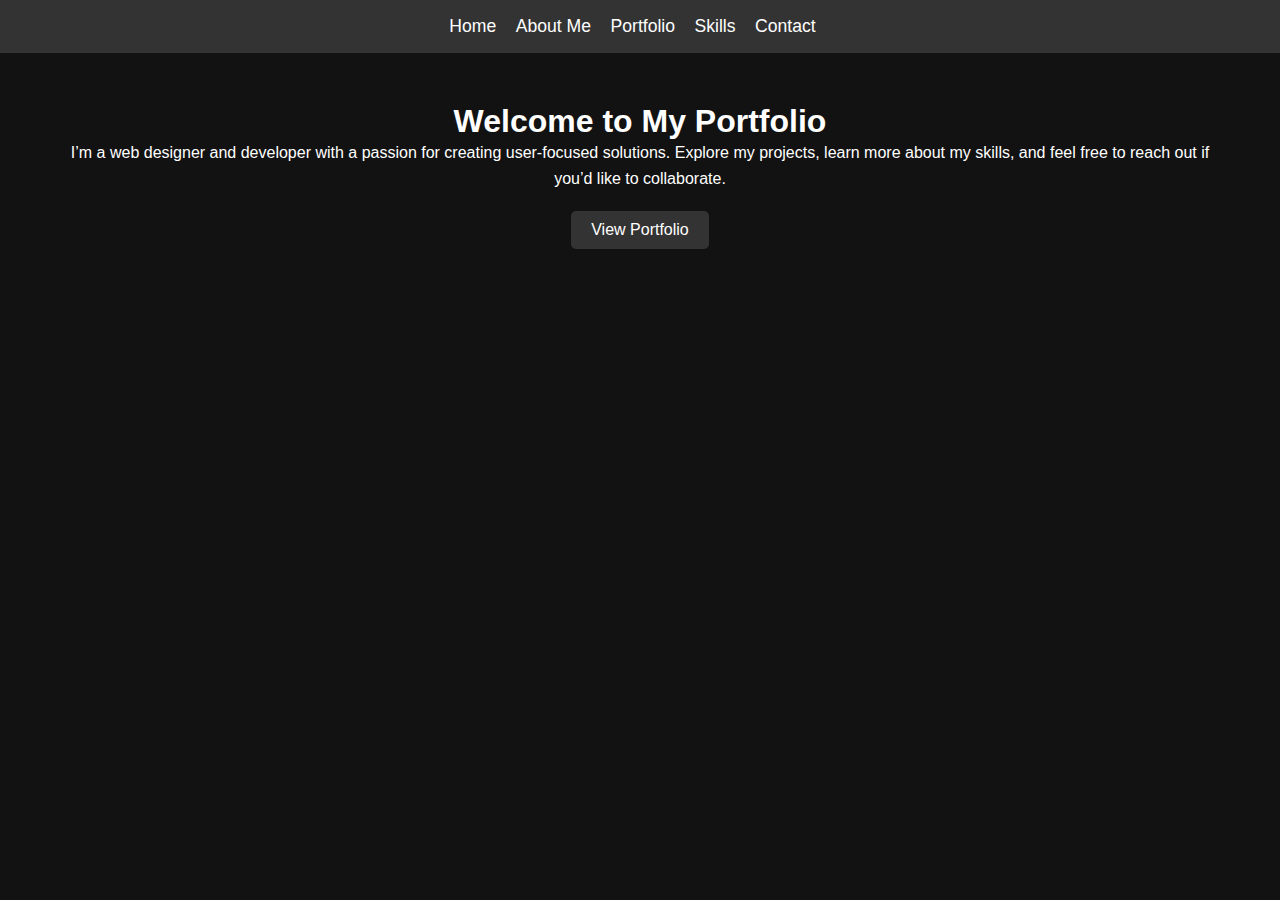
<file: web assignment 2/web/index.html>
<!DOCTYPE html>
<html lang="en">
<head>
    <meta charset="UTF-8">
    <meta name="viewport" content="width=device-width, initial-scale=1.0">
    <title>Home - My Portfolio</title>
    <link rel="stylesheet" href="css/styles.css">
</head>
<body>
    <!-- Navigation -->
    <nav>
        <ul>
            <li><a href="index.html">Home</a></li>
            <li><a href="about.html">About Me</a></li>
            <li><a href="portfolio.html">Portfolio</a></li>
            <li><a href="skills.html">Skills</a></li>
            <li><a href="contact.html">Contact</a></li>
        </ul>
    </nav>

    <!-- Home Section -->
    <section id="home">
        <div class="container">
            <h1>Welcome to My Portfolio</h1>
            <p>I’m a web designer and developer with a passion for creating user-focused solutions. Explore my projects, learn more about my skills, and feel free to reach out if you’d like to collaborate.</p>
            <a href="portfolio.html" class="btn">View Portfolio</a>
        </div>
    </section>

    <script src="js/scripts.js"></script>
</body>
</html>
</file>
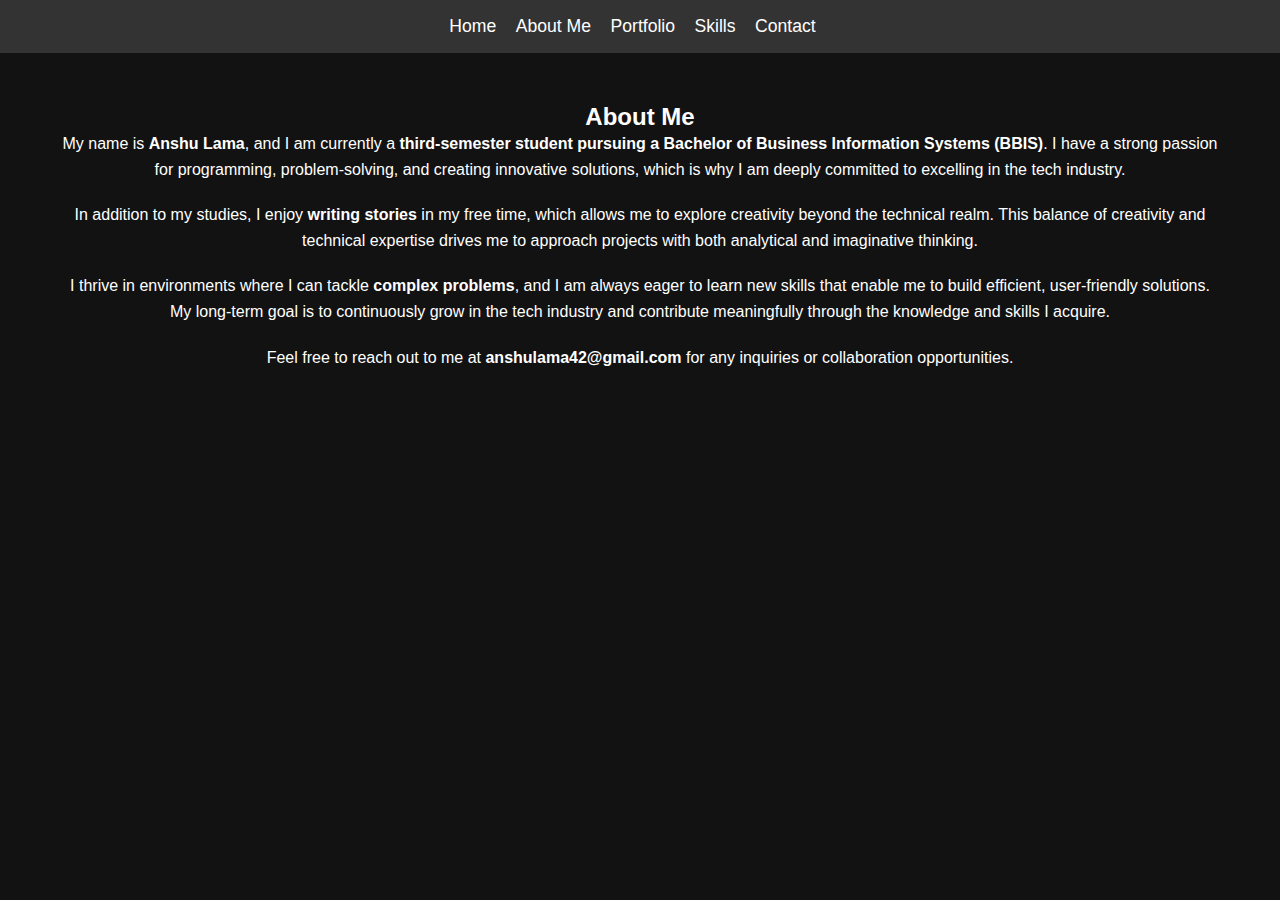
<file: web assignment 2/web/about.html>
<!DOCTYPE html>
<html lang="en">
<head>
    <meta charset="UTF-8">
    <meta name="viewport" content="width=device-width, initial-scale=1.0">
    <title>About Me - My Portfolio</title>
    <link rel="stylesheet" href="css/styles.css">
</head>
<body>
    <!-- Navigation -->
    <nav>
        <ul>
            <li><a href="index.html">Home</a></li>
            <li><a href="about.html">About Me</a></li>
            <li><a href="portfolio.html">Portfolio</a></li>
            <li><a href="skills.html">Skills</a></li>
            <li><a href="contact.html">Contact</a></li>
        </ul>
    </nav>

    <!-- About Section -->
    <section id="about">
        <div class="container">
            <h2>About Me</h2>
            <p>My name is <strong>Anshu Lama</strong>, and I am currently a <strong>third-semester student pursuing a Bachelor of Business Information Systems (BBIS)</strong>. I have a strong passion for programming, problem-solving, and creating innovative solutions, which is why I am deeply committed to excelling in the tech industry.</p>
            
            <p>In addition to my studies, I enjoy <strong>writing stories</strong> in my free time, which allows me to explore creativity beyond the technical realm. This balance of creativity and technical expertise drives me to approach projects with both analytical and imaginative thinking.</p>
            
            <p>I thrive in environments where I can tackle <strong>complex problems</strong>, and I am always eager to learn new skills that enable me to build efficient, user-friendly solutions. My long-term goal is to continuously grow in the tech industry and contribute meaningfully through the knowledge and skills I acquire.</p>
            
            <p>Feel free to reach out to me at <strong>anshulama42@gmail.com</strong> for any inquiries or collaboration opportunities.</p>
        </div>
    </section>

    <script src="js/scripts.js"></script>
</body>
</html>
</file>
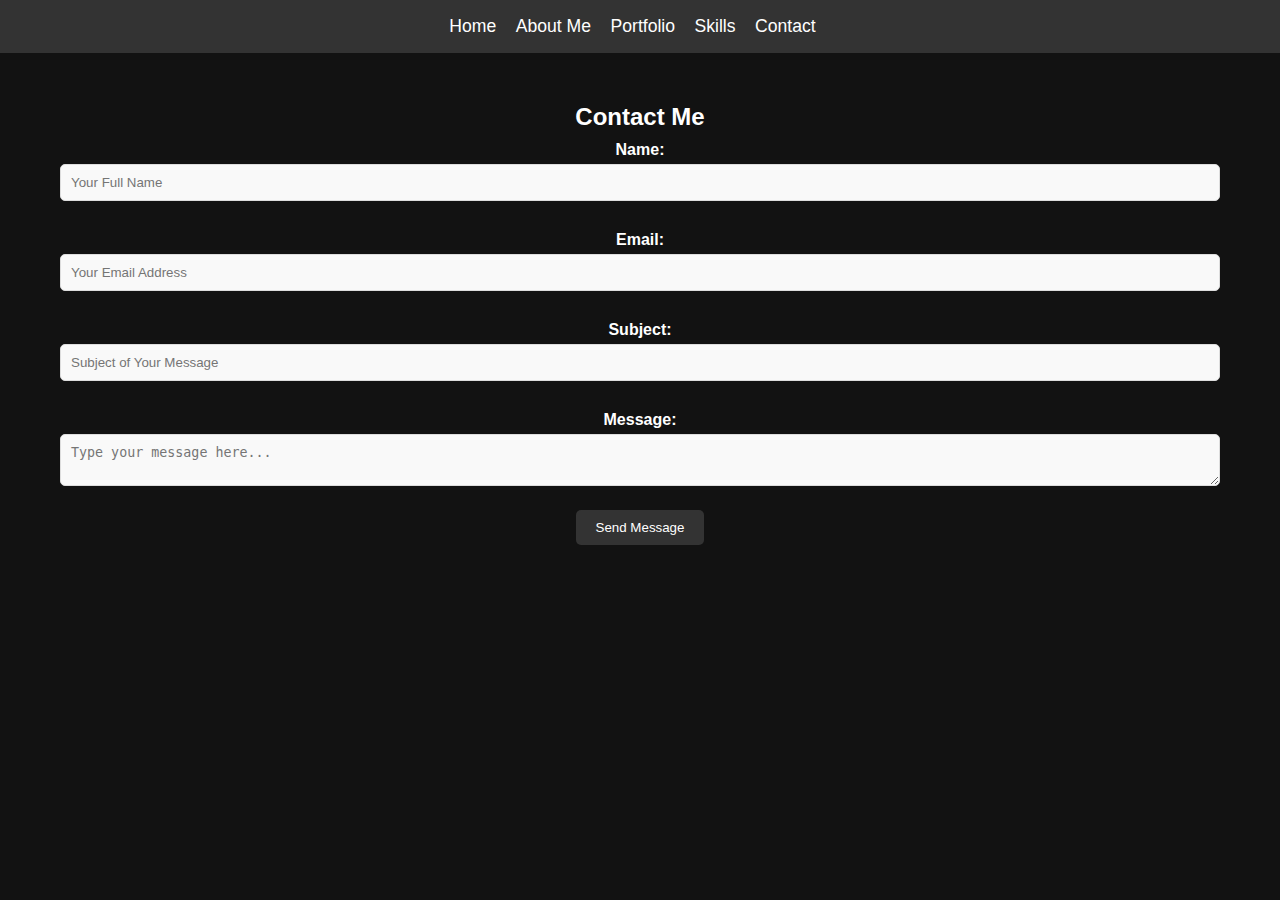
<file: web assignment 2/web/contact.html>
<!DOCTYPE html>
<html lang="en">
<head>
    <meta charset="UTF-8">
    <meta name="viewport" content="width=device-width, initial-scale=1.0">
    <title>Contact - My Portfolio</title>
    <link rel="stylesheet" href="css/styles.css">
</head>
<body>
    <!-- Navigation -->
    <nav>
        <ul>
            <li><a href="index.html">Home</a></li>
            <li><a href="about.html">About Me</a></li>
            <li><a href="portfolio.html">Portfolio</a></li>
            <li><a href="skills.html">Skills</a></li>
            <li><a href="contact.html">Contact</a></li>
        </ul>
    </nav>

    <!-- Contact Section -->
    <section id="contact">
        <div class="container">
            <h2>Contact Me</h2>
            <form id="contact-form">
                <label for="name">Name:</label>
                <input type="text" id="name" name="name" placeholder="Your Full Name" required>

                <label for="email">Email:</label>
                <input type="email" id="email" name="email" placeholder="Your Email Address" required>

                <label for="subject">Subject:</label>
                <input type="text" id="subject" name="subject" placeholder="Subject of Your Message" required>

                <label for="message">Message:</label>
                <textarea id="message" name="message" placeholder="Type your message here..." required></textarea>

                <button type="submit" class="btn">Send Message</button>
            </form>
        </div>
    </section>

    <script src="js/scripts.js"></script>
</body>
</html>
</file>
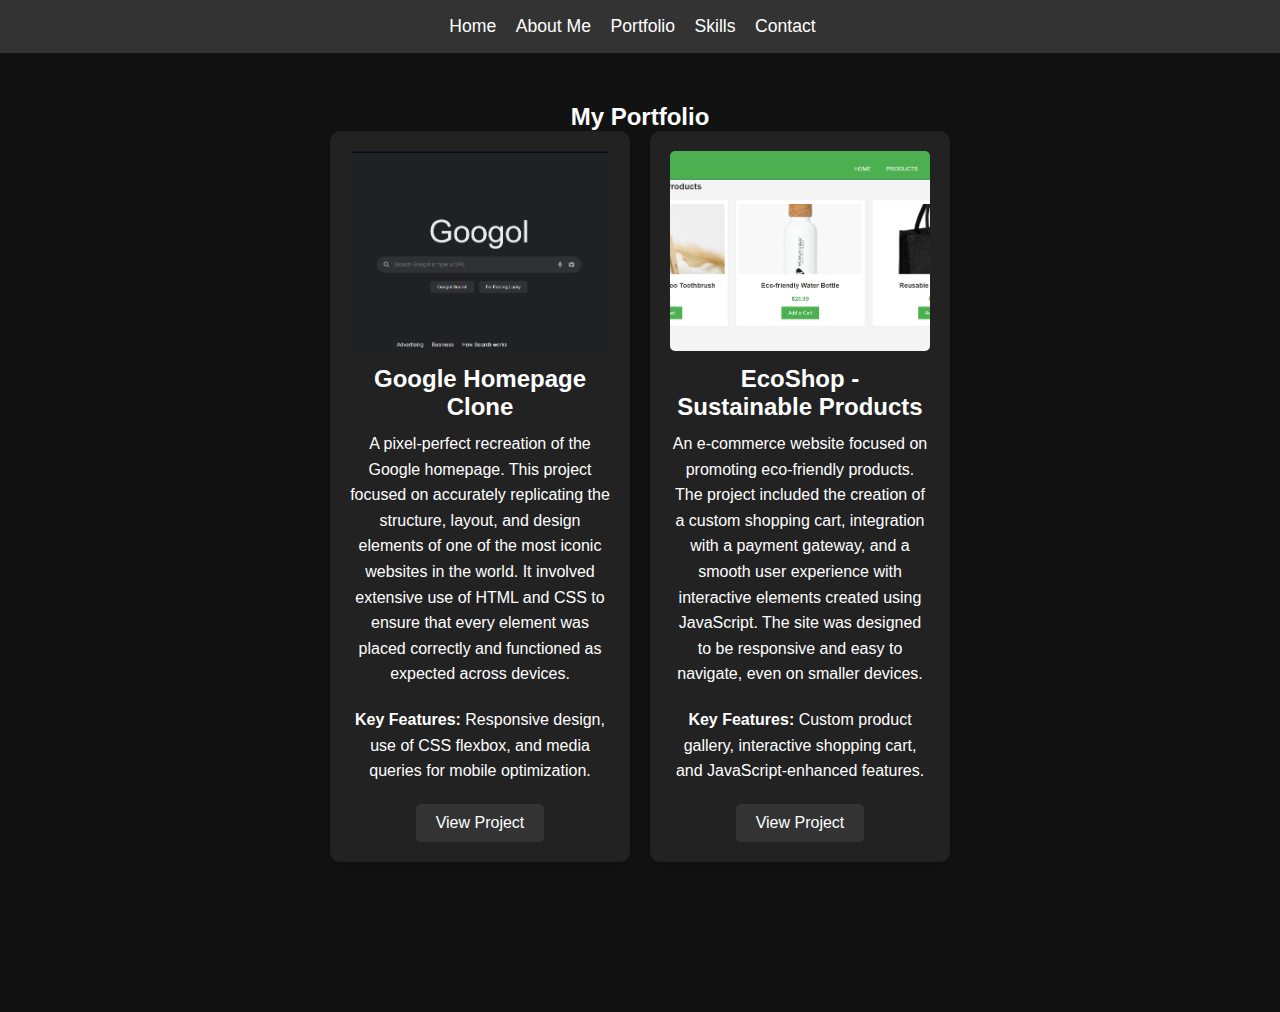
<file: web assignment 2/web/portfolio.html>
<!DOCTYPE html>
<html lang="en">
<head>
    <meta charset="UTF-8">
    <meta name="viewport" content="width=device-width, initial-scale=1.0">
    <title>Portfolio - My Projects</title>
    <link rel="stylesheet" href="css/styles.css">
</head>
<body>
    <!-- Navigation -->
    <nav>
        <ul>
            <li><a href="index.html">Home</a></li>
            <li><a href="about.html">About Me</a></li>
            <li><a href="portfolio.html">Portfolio</a></li>
            <li><a href="skills.html">Skills</a></li>
            <li><a href="contact.html">Contact</a></li>
        </ul>
    </nav>

<!-- Portfolio Section -->
<section id="portfolio">
    <div class="container">
        <h2>My Portfolio</h2>
        <div class="portfolio-items">
            <!-- Google Project -->
            <div class="portfolio-item">
                <div class="portfolio-image">
                    <img src="images/googol.png" alt="Google Homepage Clone">
                </div>
                <h3>Google Homepage Clone</h3>
                <p>A pixel-perfect recreation of the Google homepage. This project focused on accurately replicating the structure, layout, and design elements of one of the most iconic websites in the world. It involved extensive use of HTML and CSS to ensure that every element was placed correctly and functioned as expected across devices.</p>
                <p><strong>Key Features:</strong> Responsive design, use of CSS flexbox, and media queries for mobile optimization.</p>
                <!-- Link to the Googol project page -->
                <a href="portfolio%20projects/googol.html" class="btn">View Project</a>
            </div>
            
            <!-- EcoShop Project -->
            <div class="portfolio-item">
                <div class="portfolio-image">
                    <img src="images/ecofriendly.png" alt="EcoShop - Sustainable Products">
                </div>
                <h3>EcoShop - Sustainable Products</h3>
                <p>An e-commerce website focused on promoting eco-friendly products. The project included the creation of a custom shopping cart, integration with a payment gateway, and a smooth user experience with interactive elements created using JavaScript. The site was designed to be responsive and easy to navigate, even on smaller devices.</p>
                <p><strong>Key Features:</strong> Custom product gallery, interactive shopping cart, and JavaScript-enhanced features.</p>
                <!-- Link to the Eco-Friendly E-commerce project page -->
                <a href="portfolio%20projects/Eco-Friendly%20E-commerce.html" class="btn">View Project</a>
            </div>
        </div>
    </div>
</section>

    <script src="js/scripts.js"></script>
</body>
</html>
</file>
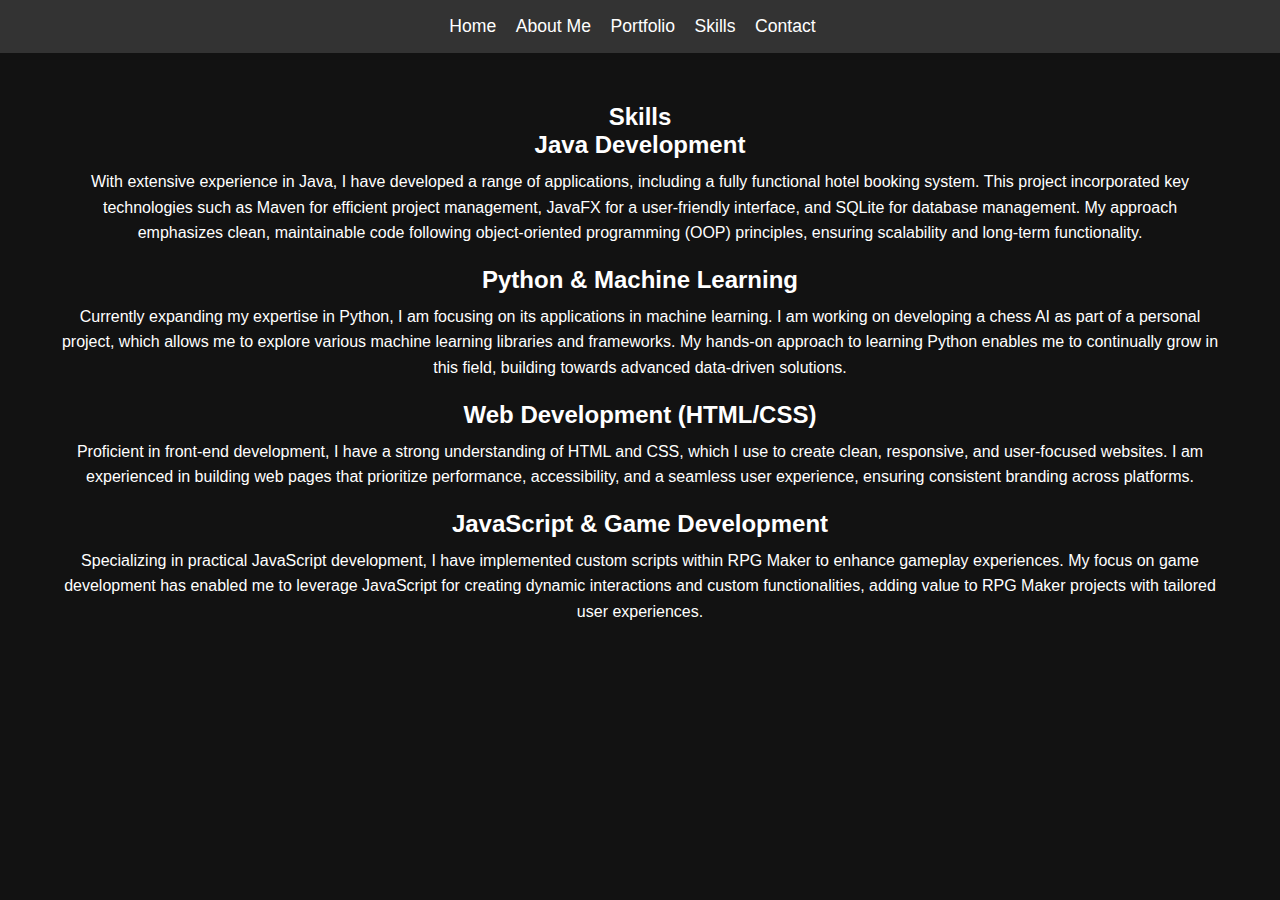
<file: web assignment 2/web/skills.html>
<!DOCTYPE html>
<html lang="en">
<head>
    <meta charset="UTF-8">
    <meta name="viewport" content="width=device-width, initial-scale=1.0">
    <title>Skills - My Portfolio</title>
    <link rel="stylesheet" href="css/styles.css">
</head>
<body>
    <!-- Navigation -->
    <nav>
        <ul>
            <li><a href="index.html">Home</a></li>
            <li><a href="about.html">About Me</a></li>
            <li><a href="portfolio.html">Portfolio</a></li>
            <li><a href="skills.html">Skills</a></li>
            <li><a href="contact.html">Contact</a></li>
        </ul>
    </nav>

    <!-- Skills Section -->
    <section id="skills">
        <div class="container">
            <h2>Skills</h2>
            <div id="skills-list">
                <h3>Java Development</h3>
                <p>With extensive experience in Java, I have developed a range of applications, including a fully functional hotel booking system. This project incorporated key technologies such as Maven for efficient project management, JavaFX for a user-friendly interface, and SQLite for database management. My approach emphasizes clean, maintainable code following object-oriented programming (OOP) principles, ensuring scalability and long-term functionality.</p>
                
                <h3>Python & Machine Learning</h3>
                <p>Currently expanding my expertise in Python, I am focusing on its applications in machine learning. I am working on developing a chess AI as part of a personal project, which allows me to explore various machine learning libraries and frameworks. My hands-on approach to learning Python enables me to continually grow in this field, building towards advanced data-driven solutions.</p>

                <h3>Web Development (HTML/CSS)</h3>
                <p>Proficient in front-end development, I have a strong understanding of HTML and CSS, which I use to create clean, responsive, and user-focused websites. I am experienced in building web pages that prioritize performance, accessibility, and a seamless user experience, ensuring consistent branding across platforms.</p>

                <h3>JavaScript & Game Development</h3>
                <p>Specializing in practical JavaScript development, I have implemented custom scripts within RPG Maker to enhance gameplay experiences. My focus on game development has enabled me to leverage JavaScript for creating dynamic interactions and custom functionalities, adding value to RPG Maker projects with tailored user experiences.</p>
            </div>
        </div>
    </section>

    <script src="js/scripts.js"></script>
</body>
</html>
</file>
<file: web assignment 2/web/css/styles.css>
/* Basic Reset */
* {
    margin: 0;
    padding: 0;
    box-sizing: border-box;
}

/* General Styles */
body {
    font-family: Arial, sans-serif;
    background-color: #121212;
    color: white;
    margin: 0;
    padding: 0;
}

/* Navigation */
nav {
    background-color: #333;
    padding: 1rem;
    text-align: center;
}

nav ul {
    list-style: none;
    padding: 0;
}

nav ul li {
    display: inline-block;
    margin-right: 15px;
}

nav ul li a {
    color: white;
    text-decoration: none;
    font-size: 1.1rem;
    transition: color 0.3s ease;
}

nav ul li a:hover {
    color: #03dac6;
}

/* Mobile Navigation (Hamburger Menu) */
@media (max-width: 768px) {
    nav ul {
        display: flex;
        flex-direction: column;
        align-items: center;
    }

    nav ul li {
        display: block;
        margin: 10px 0;
    }
}

/* Section */
section {
    padding: 50px 0;
    text-align: center;
}

.container {
    max-width: 1200px;
    width: 100%;
    margin: 0 auto;
    padding: 0 20px; /* Add padding for mobile devices */
}

/* Buttons */
.btn {
    display: inline-block;
    padding: 10px 20px;
    background-color: #333;
    color: white;
    text-decoration: none;
    border-radius: 5px;
    transition: background-color 0.3s ease;
}

.btn:hover {
    background-color: #03dac6;
}

/* Forms */
form label {
    display: block;
    margin-top: 10px;
    font-weight: bold;
}

form input, form textarea {
    width: 100%;
    padding: 10px;
    margin-top: 5px;
    margin-bottom: 20px;
    border: 1px solid #ddd;
    border-radius: 5px;
    background-color: #f9f9f9;
    color: black;
}

form input:focus, form textarea:focus {
    outline: 2px solid #03dac6;
}

form button {
    padding: 10px 20px;
    background-color: #333;
    color: white;
    border: none;
    border-radius: 5px;
    cursor: pointer;
    transition: background-color 0.3s ease;
}

form button:hover {
    background-color: #03dac6;
}

/* Footer */
footer {
    background-color: #333;
    color: white;
    text-align: center;
    padding: 20px 0;
    width: 100%;
    position: relative;
    bottom: 0;
    left: 0;
}

/* Add margin-bottom to prevent overlap with footer */
body {
    margin-bottom: 60px;
}

/* Portfolio Section */
.portfolio-items {
    display: flex;
    flex-wrap: wrap;
    gap: 20px;
    justify-content: center;
}

.portfolio-item {
    width: 300px;
    background-color: #222;
    padding: 20px;
    margin-bottom: 40px;
    border-radius: 10px;
    text-align: center;
    color: white;
    box-shadow: 0 4px 8px rgba(0, 0, 0, 0.2); /* Adds depth */
    transition: transform 0.3s ease-in-out, box-shadow 0.3s ease-in-out;
}

.portfolio-item:hover {
    transform: translateY(-10px); /* Lifts the card slightly on hover */
    box-shadow: 0 6px 12px rgba(0, 0, 0, 0.4);
}

.portfolio-image img {
    width: 100%; /* Ensures images take the full width */
    height: 200px; /* Fixed height for all images */
    object-fit: cover; /* Ensures the images are cropped correctly */
    border-radius: 5px;
    margin-bottom: 10px;
}

h3 {
    font-size: 1.5rem; /* Adjust title size */
    margin-bottom: 10px;
}

p {
    font-size: 1rem;
    line-height: 1.6; /* Improves text readability */
    margin-bottom: 20px;
}

/* Mobile Adjustments */
@media (max-width: 768px) {
    /* Adjust font sizes for mobile */
    h3 {
        font-size: 1.2rem;
    }
    
    p {
        font-size: 0.9rem;
    }

    /* Make buttons larger for easier clicking on mobile */
    .btn {
        padding: 12px 24px;
    }

    /* Adjust portfolio items to take full width */
    .portfolio-item {
        width: 100%;
    }

    /* Adjust container width */
    .container {
        width: 90%;
    }
}
</file>
